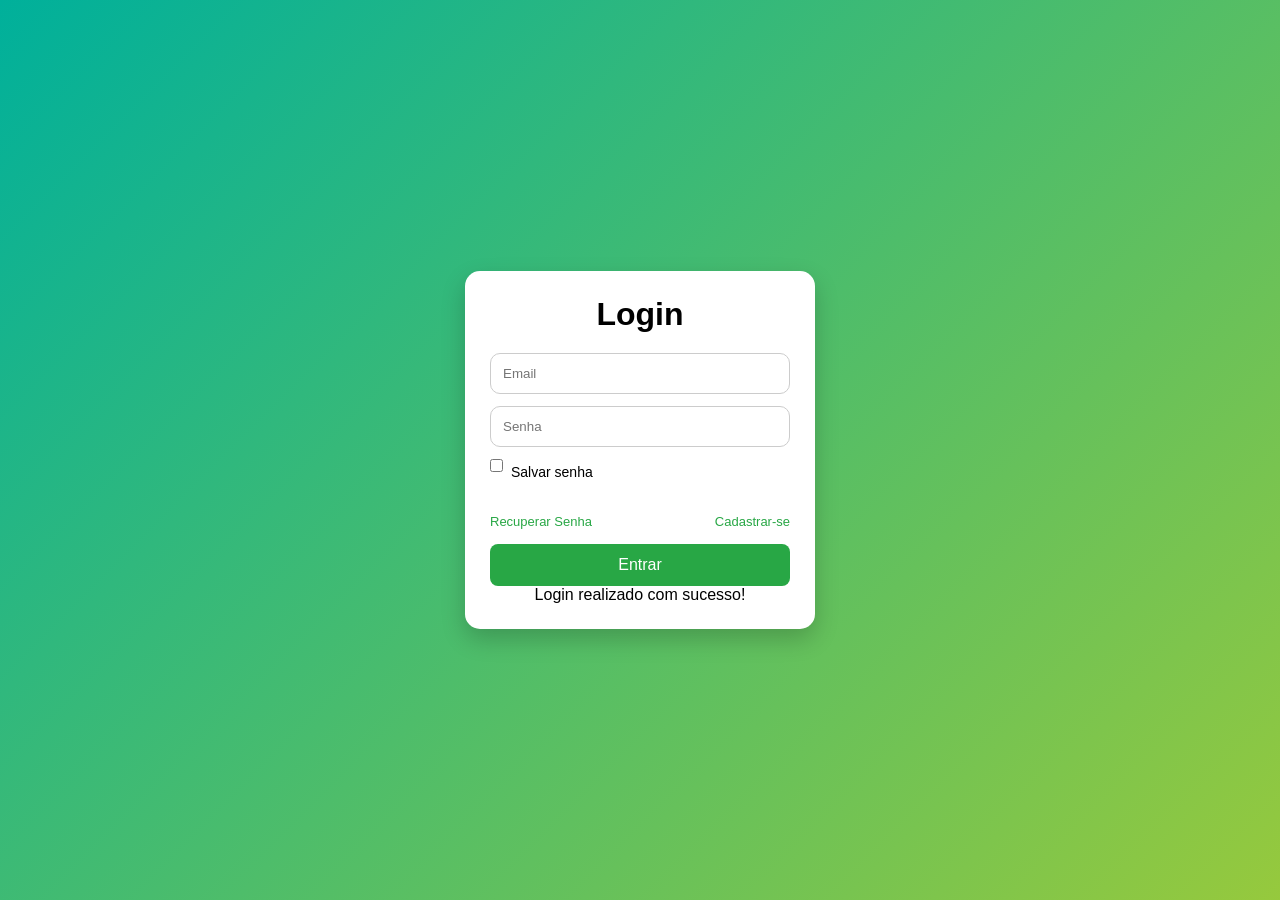
<file: index.html>
<!DOCTYPE html>
<html lang="pt-br">
<head>
    <meta charset="UTF-8">
    <meta name="viewport" content="width=device-width, initial-scale=1.0">
    <title>Login</title>

    <!-- CSS -->
    <link rel="stylesheet" href="style.css">
</head>

<body>

    <div id="corpo">

        <h1>Login</h1>

        <form id="loginForm">

            <div id="forms">

                <input type="email" id="email" placeholder="Email" required>

                <input type="password" id="senha" placeholder="Senha" required>

                <label class="checkbox">
                    <input type="checkbox" id="confirmar">
                    Salvar senha
                </label>

                <div class="links">
                    <a href="recuperar_senha.html">Recuperar Senha</a>
                    <a href="cadastro.html">Cadastrar-se</a>
                </div>

                <button type="submit">Entrar</button>

                <div class="mensagem" id="mensagem">
                    Login realizado com sucesso!
                </div>

            </div>

        </form>

    </div>

    <!-- JS -->
    <script src="script.js"></script>

</body>
</html>
</file>
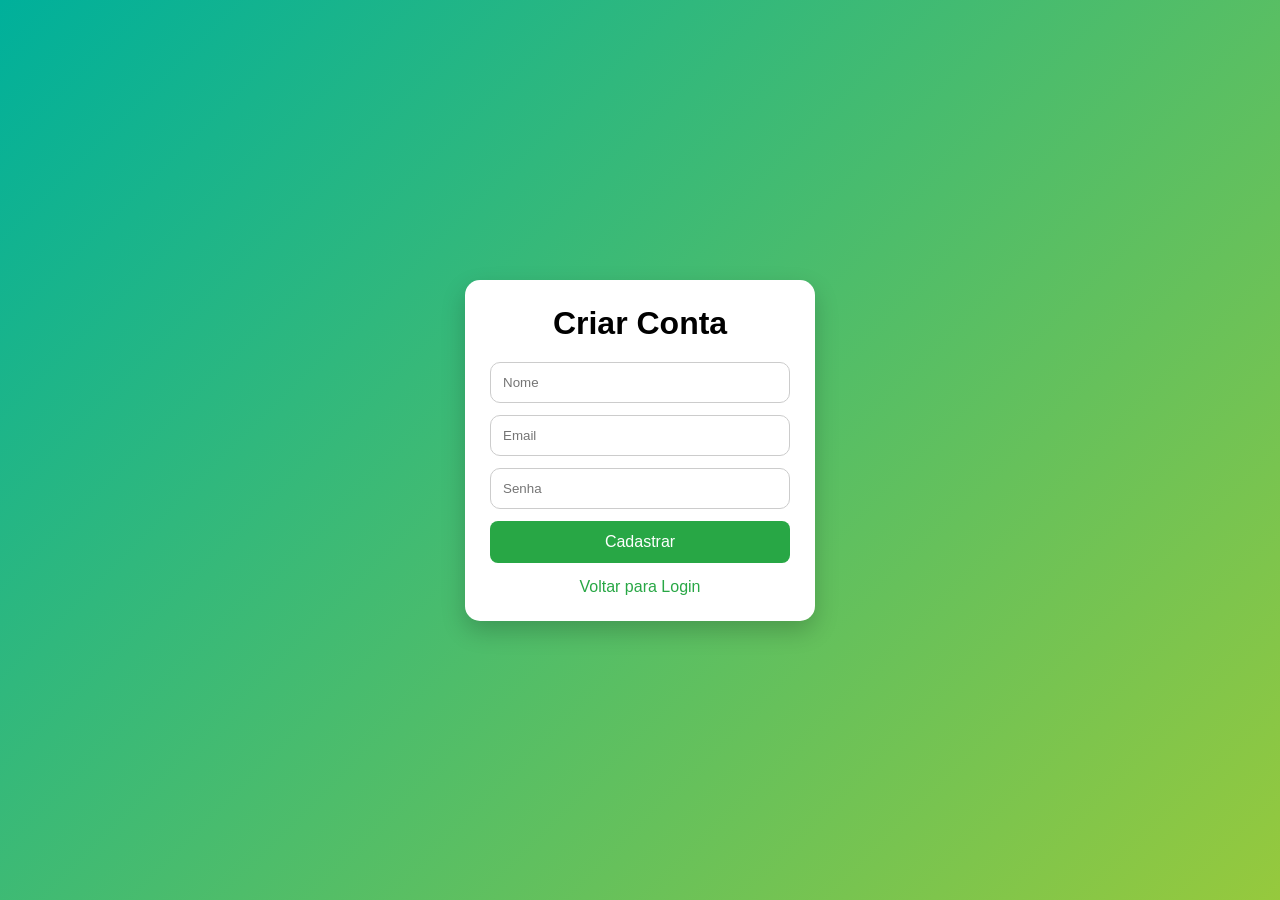
<file: cadastro.html>
<!DOCTYPE html>
<html lang="pt-br">
<head>
    <meta name="viewport" content="width=device-width, initial-scale=1.0">
    <title>Cadastro</title>
    <link rel="stylesheet" href="style.css">
</head>

<body>

    <div id="corpo">
        <h1>Criar Conta</h1>

        <form id="formCadastro">

            <input type="text" placeholder="Nome" required>
            <input type="email" placeholder="Email" required>
            <input type="password" placeholder="Senha" required>

            <button type="submit">Cadastrar</button>

        </form>

        <a href="index.html">Voltar para Login</a>
    </div>

    <script>
        const formCadastro = document.getElementById("formCadastro");

        formCadastro.addEventListener("submit", function(event) {

            event.preventDefault();

            alert("Cadastro realizado com sucesso!");

            window.location.href = "index.html";

        });
    </script>

</body>
</html>
</file>
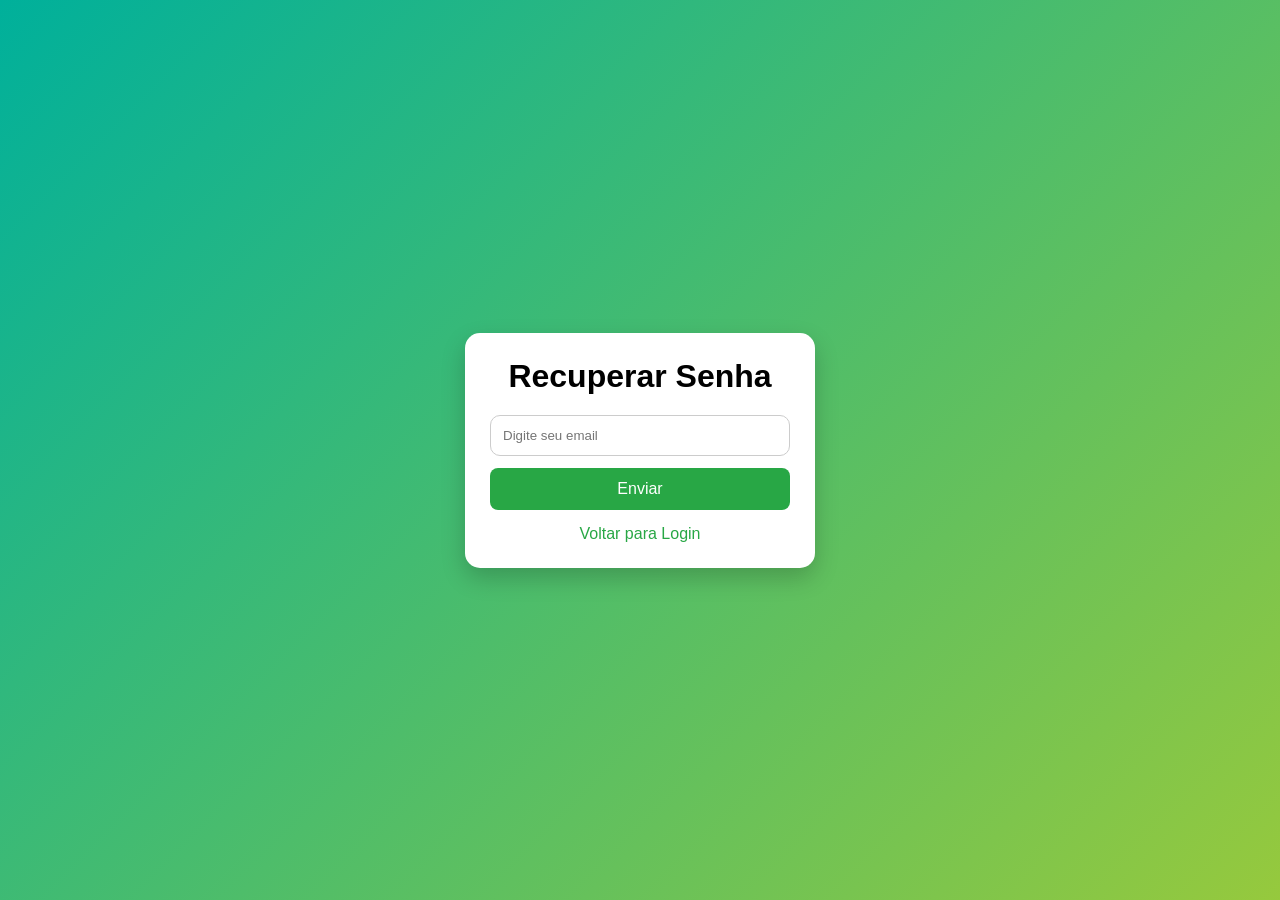
<file: recuperar_senha.html>
<!DOCTYPE html>
<html lang="pt-br">
<head>
   <meta name="viewport" content="width=device-width, initial-scale=1.0">
    <title>Recuperar Senha</title>
    <link rel="stylesheet" href="style.css">
</head>
<body>

    <div id="corpo">
        <h1>Recuperar Senha</h1>

        <input type="email" placeholder="Digite seu email" required>
        <button>Enviar</button>

        <a href="index.html">Voltar para Login</a>
    </div>

</body>
</html>
</file>
<file: style.css>
/* RESET */
* {
    margin: 0;
    padding: 0;
    box-sizing: border-box;
}

/* CORPO */
body {
    font-family: Arial, Helvetica, sans-serif;
    background: linear-gradient(135deg, #00b09b, #96c93d);

    min-height: 100vh; /* corrigido */
    display: flex;
    justify-content: center;
    align-items: center;

    padding: 15px; /* evita colar nas bordas no celular */
}

/* CAIXA PRINCIPAL */
#corpo {
    background: #fff;
    padding: 25px;
    border-radius: 15px;

    width: 100%;          /* importante */
    max-width: 350px;     /* limita no PC */

    text-align: center;
    box-shadow: 0 10px 25px rgba(0,0,0,0.2);
}

/* FORM */
#forms {
    display: flex;
    flex-direction: column;
}

/* TÍTULO */
h1 {
    margin-bottom: 20px;
}

/* INPUTS */
input {
    width: 100%;
    padding: 12px;
    margin-bottom: 12px;

    border: 1px solid #ccc;
    border-radius: 10px;

    outline: none;
    transition: 0.3s;
}

input:focus {
    border-color: #28a745;
    box-shadow: 0 0 5px #28a745;
}

/* CHECKBOX */
.checkbox {
    display: flex;
    align-items: center;
    font-size: 14px;
    margin-bottom: 15px;
    gap: 8px;
}

.checkbox input {
    width: auto;
}

/* LINKS */
.links {
    display: flex;
    justify-content: space-between;
    gap: 10px; /* melhora no celular */
    margin-bottom: 15px;
}

.links a {
    text-decoration: none;
    color: #28a745;
    font-size: 13px; /* reduz pra caber melhor */
}

/* BOTÃO */
button {
    width: 100%;
    padding: 12px;

    background: #28a745;
    border: none;
    border-radius: 8px;

    color: white;
    font-size: 16px;

    cursor: pointer;
    transition: 0.3s;
}

button:hover {
    background: #218838;
}

/* LINK VOLTAR */
a {
    display: inline-block;
    margin-top: 15px;
    color: #28a745;
    text-decoration: none;
}

a:hover {
    text-decoration: underline;
}

/* 📱 AJUSTES FINOS PRO CELULAR */
@media (max-width: 480px) {

    #corpo {
        padding: 20px;
    }

    h1 {
        font-size: 22px;
    }

    .links {
        flex-direction: column; /* evita quebrar feio */
        align-items: center;
    }

    .links a {
        font-size: 14px;
    }
}
</file>
